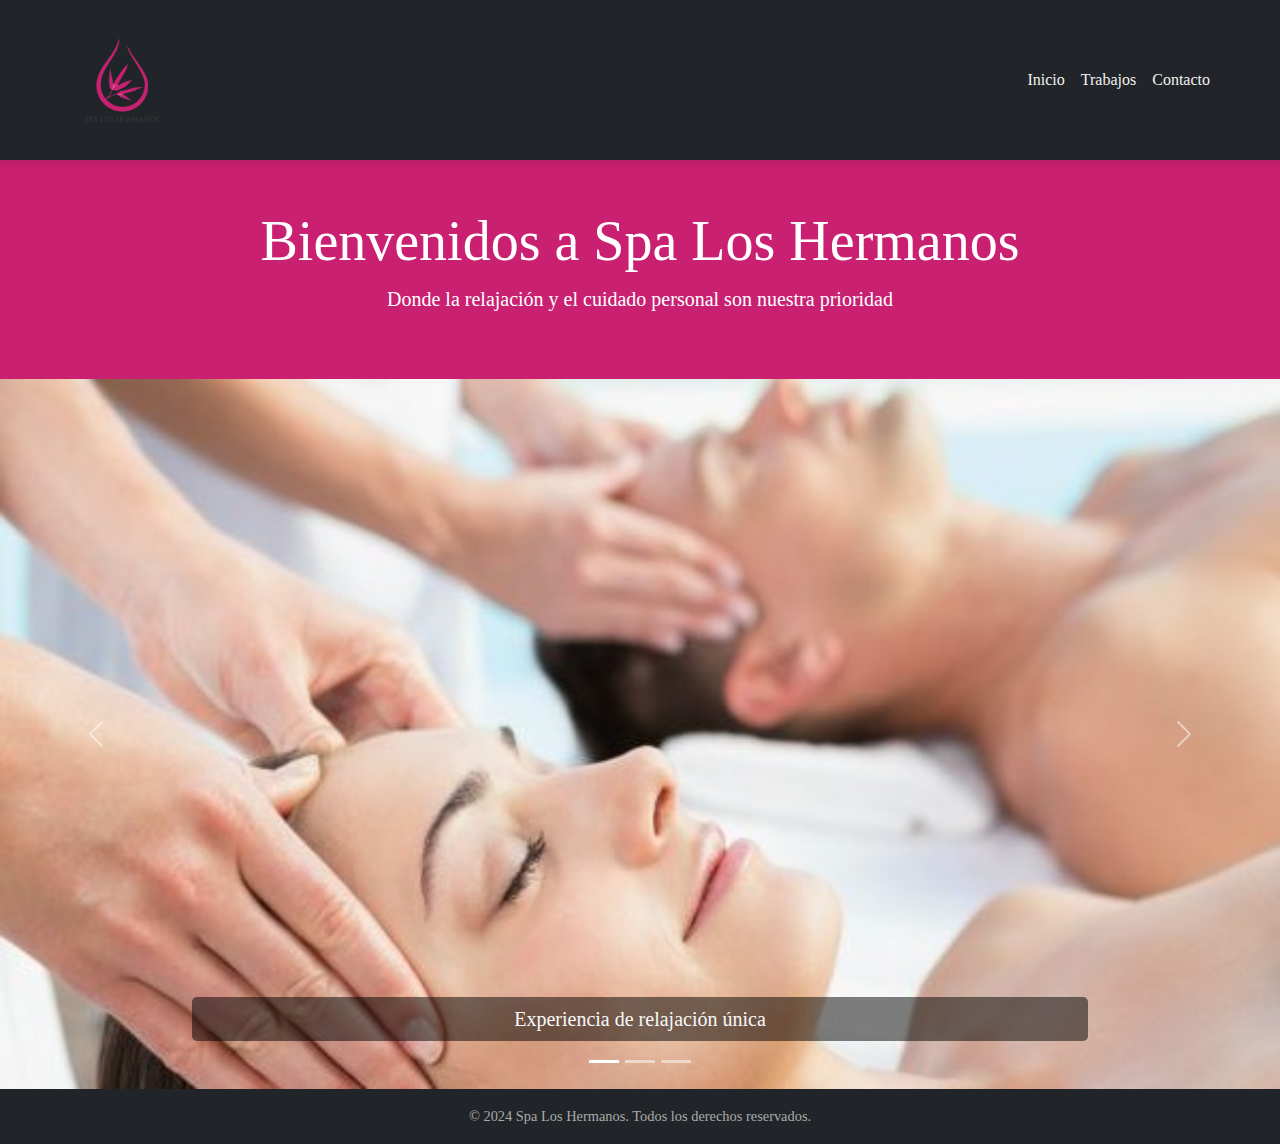
<file: index.html>
<!doctype html>
<html lang="es">
    <head>
    <meta charset="utf-8">
    <meta name="viewport" content="width=device-width, initial-scale=1">
    <title>Spa Los Hermanos</title>
    <link href="https://cdn.jsdelivr.net/npm/bootstrap@5.3.3/dist/css/bootstrap.min.css" rel="stylesheet" integrity="sha384-QWTKZyjpPEjISv5WaRU9OFeRpok6YctnYmDr5pNlyT2bRjXh0JMhjY6hW+ALEwIH" crossorigin="anonymous">
    <link rel="stylesheet" href="./estilo.css">
    </head>
<body>

    <nav class="navbar navbar-expand-lg navbar-dark bg-dark">
        <div class="container-fluid">
        <a class="navbar-brand" href="./index.html">
            <img src="./img/logo.png" alt="Logo del Spa Los Hermanos" class="img-logo">
        </a>
        <button class="navbar-toggler" type="button" data-bs-toggle="collapse" data-bs-target="#navbarNav" aria-controls="navbarNav" aria-expanded="false" aria-label="Toggle navigation">
            <span class="navbar-toggler-icon"></span>
        </button>
        <div class="collapse navbar-collapse" id="navbarNav">
            <ul class="navbar-nav ms-auto">
            <li class="nav-item">
                <a class="nav-link active" aria-current="page" href="./index.html">Inicio</a>
            </li>
            <li class="nav-item">
                <a class="nav-link" href="./paginas/trabajos.html">Trabajos</a>
            </li>
            <li class="nav-item">
                <a class="nav-link" href="./paginas/contacto.html">Contacto</a>
            </li>
            </ul>
        </div>
        </div>
    </nav>

    <header class="main-header text-center py-5" style="background-color: #ca2072; color: #fff;">
        <h1 class="display-4">Bienvenidos a Spa Los Hermanos</h1>
        <p class="lead">Donde la relajación y el cuidado personal son nuestra prioridad</p>
    </header>

    <main>
        <div id="carouselExampleDark" class="carousel slide carousel-fade" data-bs-ride="carousel">
        <div class="carousel-indicators">
            <button type="button" data-bs-target="#carouselExampleDark" data-bs-slide-to="0" class="active" aria-current="true" aria-label="Slide 1"></button>
            <button type="button" data-bs-target="#carouselExampleDark" data-bs-slide-to="1" aria-label="Slide 2"></button>
            <button type="button" data-bs-target="#carouselExampleDark" data-bs-slide-to="2" aria-label="Slide 3"></button>
        </div>
        <div class="carousel-inner">
            <div class="carousel-item active" data-bs-interval="5000">
            <img src="./img/img-header.jpg" class="d-block w-100" alt="Relaxing Spa Image">
            <div class="carousel-caption d-none d-md-block">
                <h5 class="text-light">Experiencia de relajación única</h5>
            </div>
        </div>
        <div class="carousel-item" data-bs-interval="5000">
            <img src="./img/img2.jpg" class="d-block w-100" alt="...">
            <div class="carousel-caption d-none d-md-block">
                <h5 class="text-light">Tratamientos exclusivos para ti</h5>
            </div>
        </div>
        <div class="carousel-item">
            <img src="./img/img3.jpg" class="d-block w-100" alt="...">
            <div class="carousel-caption d-none d-md-block">
                <h5 class="text-light">Escapa del estrés con nuestros servicios</h5>
            </div>
        </div>
        </div>
        <button class="carousel-control-prev" type="button" data-bs-target="#carouselExampleDark" data-bs-slide="prev">
        <span class="carousel-control-prev-icon" aria-hidden="true"></span>
        <span class="visually-hidden">Previous</span>
        </button>
        <button class="carousel-control-next" type="button" data-bs-target="#carouselExampleDark" data-bs-slide="next">
        <span class="carousel-control-next-icon" aria-hidden="true"></span>
        <span class="visually-hidden">Next</span>
        </button>
    </div>
    </main>

    <footer class="footer bg-dark text-white text-center py-3">
        <p>&copy; 2024 Spa Los Hermanos. Todos los derechos reservados.</p>
    </footer>

    <script src="https://cdn.jsdelivr.net/npm/bootstrap@5.3.3/dist/js/bootstrap.bundle.min.js" integrity="sha384-YvpcrYf0tY3lHB60NNkmXc5s9fDVZLESaAA55NDzOxhy9GkcIdslK1eN7N6jIeHz" crossorigin="anonymous"></script>
</body>
</html>
</file>
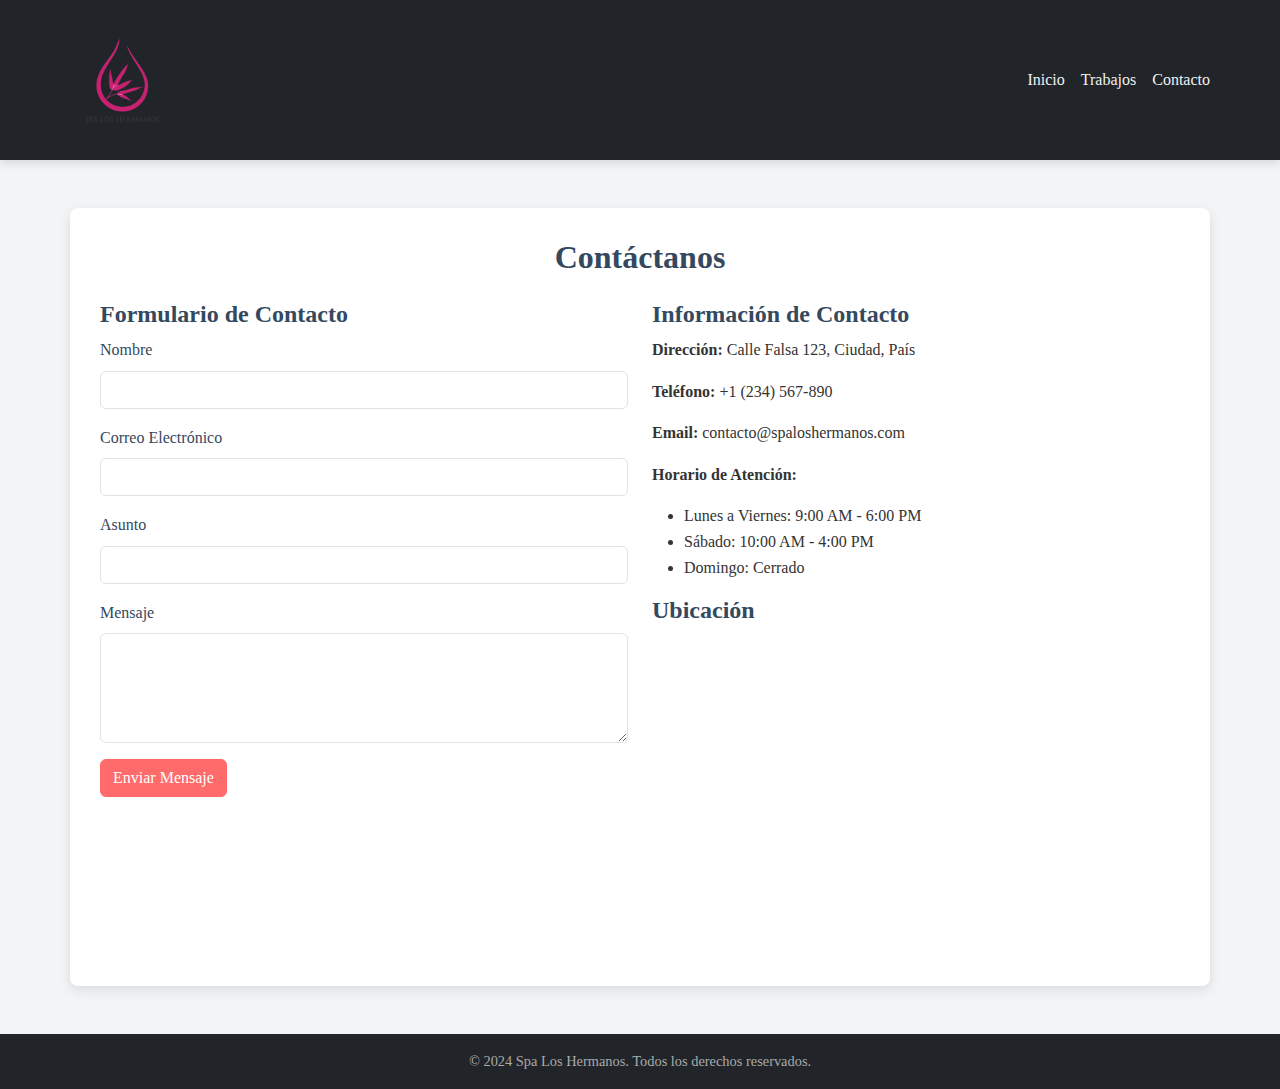
<file: paginas/contacto.html>
<!DOCTYPE html>
<html lang="es">
<head>
    <meta charset="UTF-8">
    <meta name="viewport" content="width=device-width, initial-scale=1.0">
    <title>Contacto - Spa Los Hermanos</title>
    <link href="https://cdn.jsdelivr.net/npm/bootstrap@5.3.3/dist/css/bootstrap.min.css" rel="stylesheet" integrity="sha384-QWTKZyjpPEjISv5WaRU9OFeRpok6YctnYmDr5pNlyT2bRjXh0JMhjY6hW+ALEwIH" crossorigin="anonymous">
    <link rel="stylesheet" href="../estilo.css">
</head>
<body>
    <!-- Navbar -->
    <nav class="navbar navbar-expand-lg navbar-dark bg-dark">
        <div class="container-fluid">
            <a class="navbar-brand" href="../index.html">
                <img src="../img/logo.png" alt="Logo del Spa Los Hermanos" class="img-logo">
            </a>
            <button class="navbar-toggler" type="button" data-bs-toggle="collapse" data-bs-target="#navbarNav" aria-controls="navbarNav" aria-expanded="false" aria-label="Toggle navigation">
                <span class="navbar-toggler-icon"></span>
            </button>
            <div class="collapse navbar-collapse" id="navbarNav">
                <ul class="navbar-nav ms-auto">
                    <li class="nav-item">
                        <a class="nav-link" href="../index.html">Inicio</a>
                    </li>
                    <li class="nav-item">
                        <a class="nav-link" href="trabajos.html">Trabajos</a>
                    </li>
                    <li class="nav-item">
                        <a class="nav-link active" href="contacto.html">Contacto</a>
                    </li>
                </ul>
            </div>
        </div>
    </nav>

    <!-- Contact Section -->
    <section class="container mt-5">
        <h2 class="text-center mb-4">Contáctanos</h2>
        <div class="row">
            <!-- Contact Form -->
            <div class="col-md-6 contacto">
                <h4>Formulario de Contacto</h4>
                <form>
                    <div class="mb-3">
                        <label for="name" class="form-label">Nombre</label>
                        <input type="text" class="form-control" id="name" required>
                    </div>
                    <div class="mb-3">
                        <label for="email" class="form-label">Correo Electrónico</label>
                        <input type="email" class="form-control" id="email" required>
                    </div>
                    <div class="mb-3">
                        <label for="subject" class="form-label">Asunto</label>
                        <input type="text" class="form-control" id="subject" required>
                    </div>
                    <div class="mb-3">
                        <label for="message" class="form-label">Mensaje</label>
                        <textarea class="form-control" id="message" rows="4" required></textarea>
                    </div>
                    <button type="submit" class="btn btn-primary">Enviar Mensaje</button>
                </form>
            </div>

            <!-- Contact Information -->
            <div class="col-md-6 contacto">
                <h4>Información de Contacto</h4>
                <p><strong>Dirección:</strong> Calle Falsa 123, Ciudad, País</p>
                <p><strong>Teléfono:</strong> +1 (234) 567-890</p>
                <p><strong>Email:</strong> contacto@spaloshermanos.com</p>
                <p><strong>Horario de Atención:</strong></p>
                <ul>
                    <li>Lunes a Viernes: 9:00 AM - 6:00 PM</li>
                    <li>Sábado: 10:00 AM - 4:00 PM</li>
                    <li>Domingo: Cerrado</li>
                </ul>
                <h4>Ubicación</h4>
                <iframe src="https://www.google.com/maps/embed?pb=!1m17!1m12!1m3!1d3365.6169448811!2d-58.279354288325656!3d-32.48293597367859!2m3!1f0!2f0!3f0!3m2!1i1024!2i768!4f13.1!3m2!1m1!2zMzLCsDI4JzU4LjYiUyA1OMKwMTYnMzYuNCJX!5e0!3m2!1ses-419!2sar!4v1731445356450!5m2!1ses-419!2sar" width="600" height="450" style="border:0;" allowfullscreen="" loading="lazy" referrerpolicy="no-referrer-when-downgrade"></iframe>
            </div>
        </div>
    </section>

    <!-- Footer -->
    <footer class="footer bg-dark text-white text-center py-3 mt-5">
        <p>&copy; 2024 Spa Los Hermanos. Todos los derechos reservados.</p>
    </footer>

    <script src="https://cdn.jsdelivr.net/npm/bootstrap@5.3.3/dist/js/bootstrap.bundle.min.js" integrity="sha384-YvpcrYf0tY3lHB60NNkmXc5s9fDVZLESaAA55NDzOxhy9GkcIdslK1eN7N6jIeHz" crossorigin="anonymous"></script>
</body>
</html>
</file>
<file: estilo.css>
* {
    margin: 0;
    padding: 0;
    box-sizing: border-box;
    font-family: 'Georgia', "Times New Roman", Times, serif;
    
}

body {
    background-color: #f9f9f9; /* Color más suave para el fondo */
    color: #333;
    line-height: 1.6;
}

/* Navbar */
.navbar {
    padding: 15px 50px;
    background-color: rgba(51, 51, 51, 0.9); /* Fondo con transparencia */
    box-shadow: 0 4px 8px rgba(0, 0, 0, 0.1); /* Sombra para dar profundidad */
}

.img-logo {
    width: 120px;
    height: auto;
}

.nav-ul {
    display: flex;
    list-style: none;
    gap: 30px;
}

.a {
    text-decoration: none;
    color: white;
    font-size: 18px;
    font-weight: bold;
    transition: color 0.3s ease;
}

.a:hover {
    color: #CA2072; /* Color de acento para hover */
}

/* Header */
.main-header {
    text-align: center;
    padding: 100px 0;
    background-color: #ca2072;
    color: white;
    background-size: cover;
    background-position: center;
}


.title-header {
    font-size: 3rem; /* Más grande para mayor impacto */
    margin-bottom: 20px;
    letter-spacing: 2px; /* Espaciado entre letras */
}

.subtitle-header {
    font-size: 1.5rem; /* Tamaño aumentado para equilibrio */
    margin-bottom: 0;
}

/* Carousel */
.carousel-caption h5 {
    background-color: rgba(0, 0, 0, 0.5); /* Fondo oscuro para texto */
    padding: 10px;
    border-radius: 5px;
    color: white;
    font-size: 1.25rem;
}
/* Imagen de perfil con borde redondeado */
.img-profile {
    border-radius: 50%; /* Hace la imagen redonda */
    width: 100%; /* Ajusta al ancho del contenedor */
    max-width: 200px; /* Tamaño máximo para evitar que se agrande demasiado */
    margin-bottom: 20px;
}

/* Tamaño uniforme para las imágenes de la galería */
.card-img-top {
    height: 200px; /* Altura fija para todas las imágenes */
    object-fit: cover; /* Recorta la imagen para que se ajuste al tamaño */
}


/* Footer */
.footer {
    background-color: #333;
    color: white;
    text-align: center;
    padding: 20px;
    margin-top: auto;
    font-size: 0.9rem;
}

.footer p {
    margin: 0;
    color: #aaa; /* Un color de texto más claro para el footer */
}


/* CONTACTO */
/* Estilo General */
body {
    font-family: 'Arial', sans-serif;
    background-color: #f3f4f6;
    color: #333;
}

/* Navbar */




.nav-link {
    color: #f1f1f1 !important;
    transition: color 0.3s;
}

.nav-link:hover {
    color: #ca2072 !important;
}

/* Títulos */
h2, h4 {
    color: #34495e;
    font-weight: bold;
}

/* Contenedor Principal */
.container {
    background-color: #ffffff;
    padding: 30px;
    border-radius: 8px;
    box-shadow: 0px 4px 12px rgba(0, 0, 0, 0.1);
}

/* Formulario */
.form-label {
    color: #34495e;
}

.form-control:focus {
    border-color: #ff6b6b;
    box-shadow: 0px 0px 5px rgba(255, 107, 107, 0.3);
}

.btn-primary {
    background-color: #ff6b6b;
    border-color: #ff6b6b;
    transition: background-color 0.3s;
}

.btn-primary:hover {
    background-color: #ff4c4c;
}

/* Información de Contacto */
.contact-info {
    color: #34495e;
}

.contact-info p,
.contact-info ul {
    font-size: 0.95rem;
}

.contact-info ul li {
    list-style: none;
}

.contact-info h4 {
    margin-top: 20px;
}

/* Iframe del Mapa */
iframe {
    width: 100%;
    height: 300px;
    border: 0;
    border-radius: 8px;
    margin-top: 15px;
}

/* Footer */
.footer {
    background-color: #2c3e50;
    color: #f1f1f1;
}

.footer p {
    margin: 0;
}

/* Efecto de Hover en el Contenedor del Formulario */
.contacto:hover {
    background-color: #f9f9f9;
    transition: background-color 0.3s;
    box-shadow: 0px 8px 16px rgba(0, 0, 0, 0.2);
    border-radius: 8px;
}

/* Adaptación para dispositivos pequeños */
@media (max-width: 768px) {
    .container {
        padding: 20px;
    }

    h2, h4 {
        font-size: 1.4rem;
    }
}
</file>
